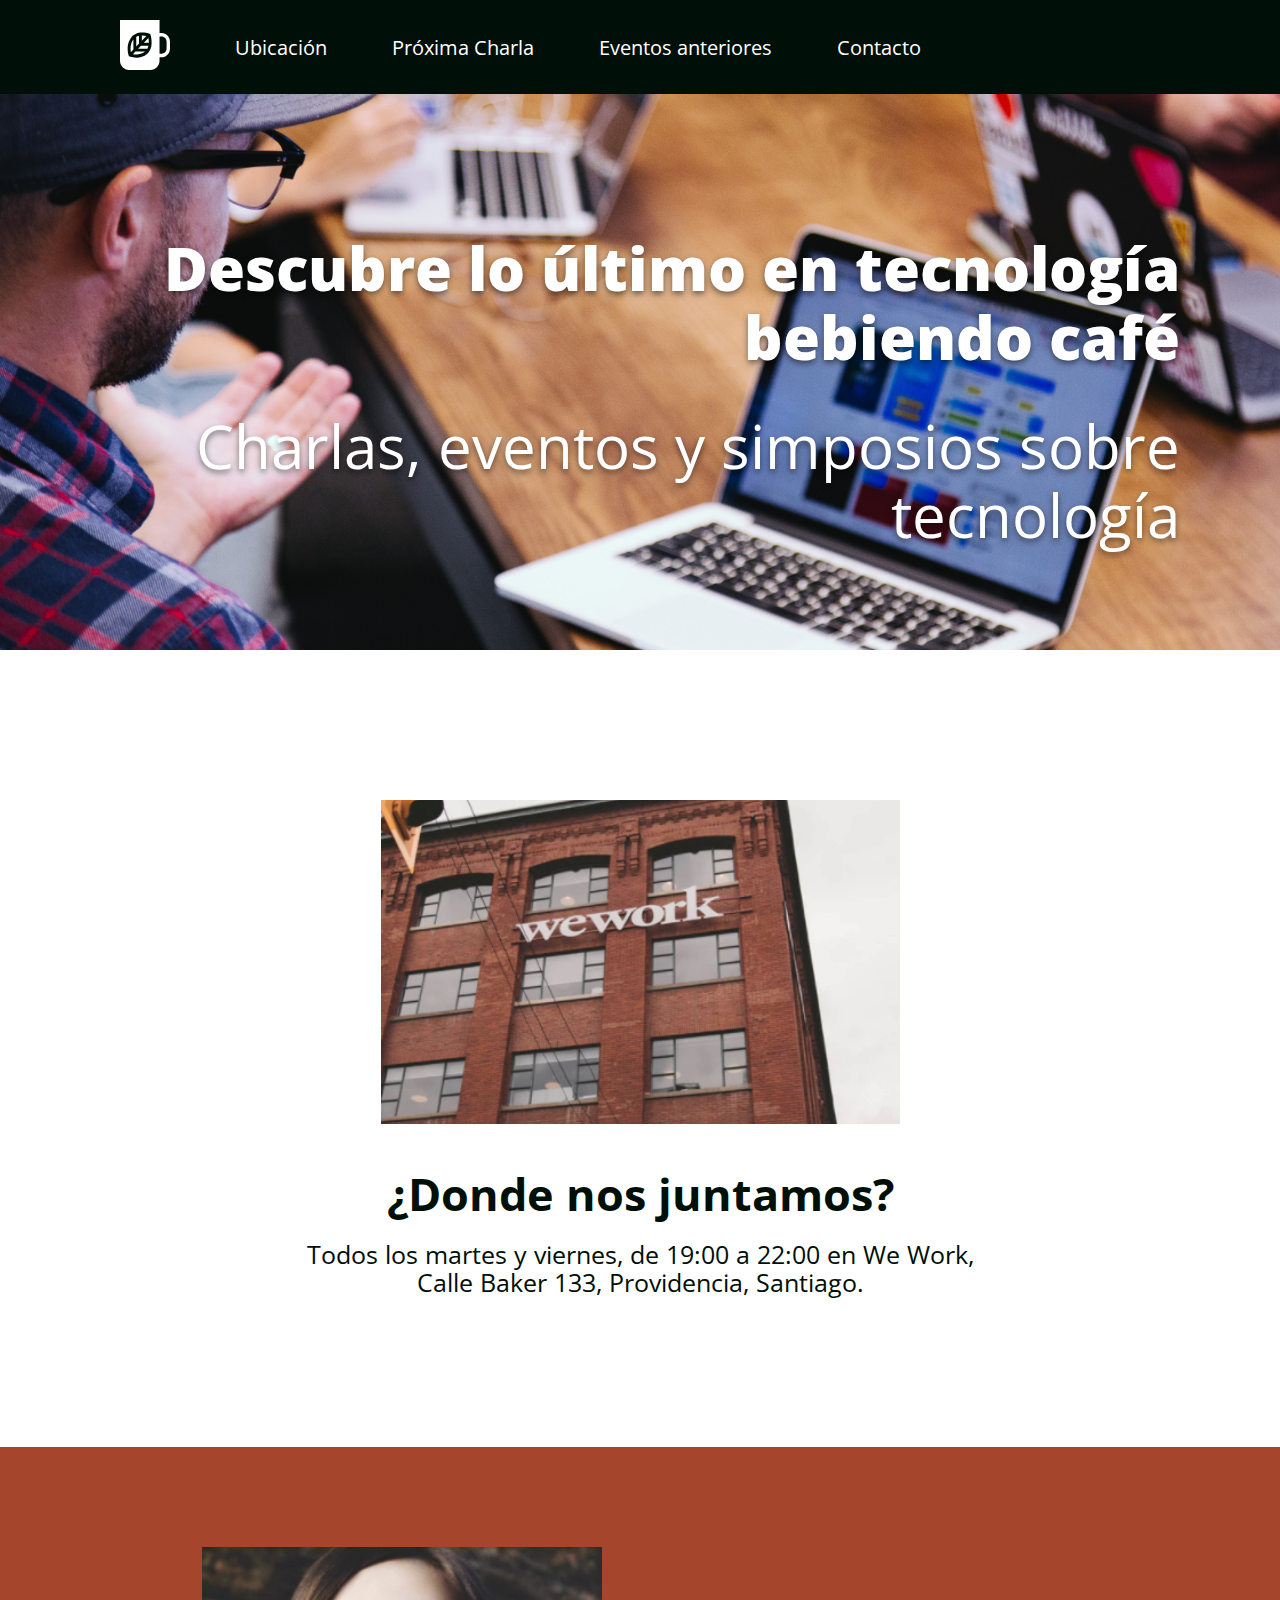
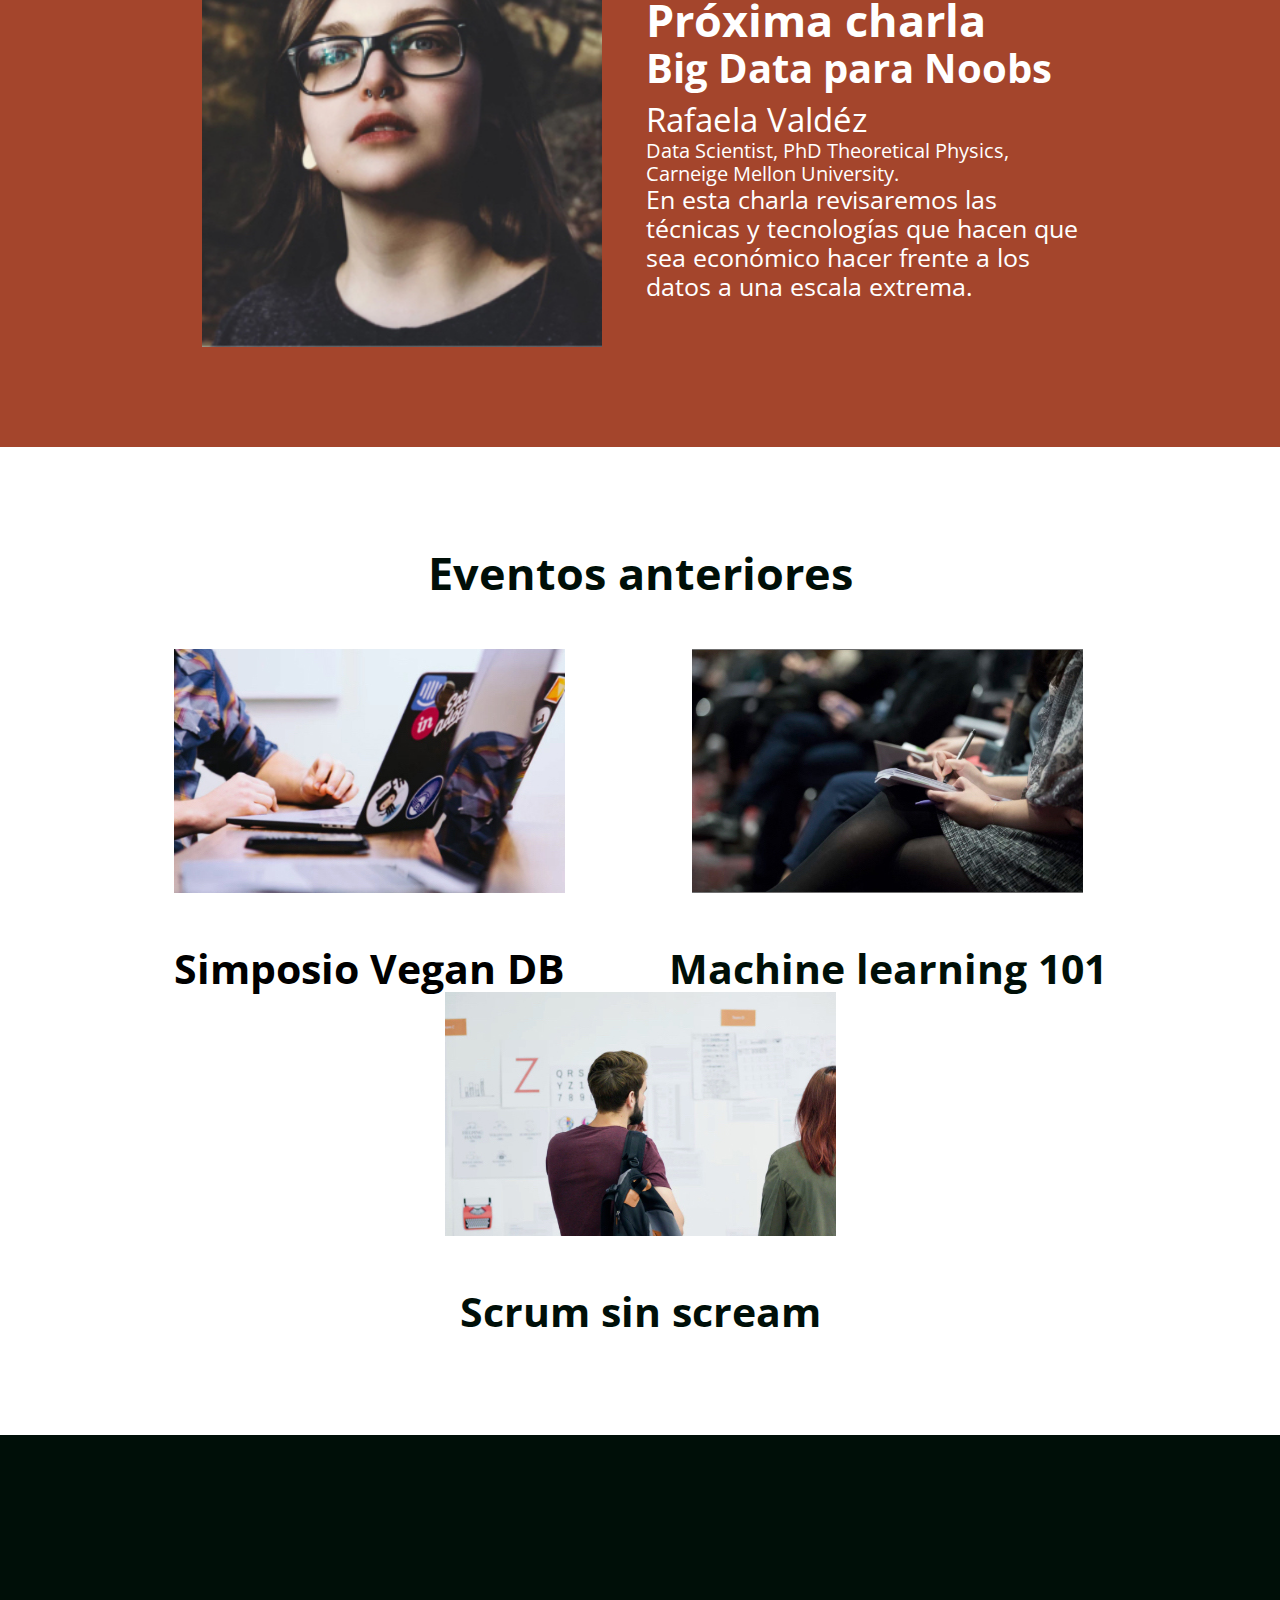
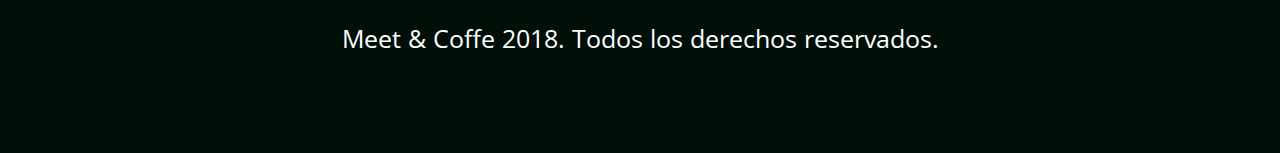
<file: index.html>
<!DOCTYPE html>
<html lang="en">

<head>
  <title>Meet & Coffee</title>
  <meta charset="utf-8" />
  <link rel="shortcut icon" type="image/png" href="./assets/img/favicon.png" />
  <meta name="author" content="Desafío Latam" />
  <meta name="description" content="Comparte tus conocimientos tomando café" />
  <meta name="keywords" content="charlas, eventos, simposios, tecnología, co-work" />
  <link rel="preconnect" href="https://fonts.googleapis.com" />
  <link rel="preconnect" href="https://fonts.gstatic.com" crossorigin />
  <link href="https://fonts.googleapis.com/css2?family=Open+Sans:wght@400;700;800&display=swap" rel="stylesheet" />
  <link rel="stylesheet" href="https://cdnjs.cloudflare.com/ajax/libs/font-awesome/5.9.0/css/all.min.css"
    integrity="sha512-q3eWabyZPc1XTCmF+8/LuE1ozpg5xxn7iO89yfSOd5/oKvyqLngoNGsx8jq92Y8eXJ/IRxQbEC+FGSYxtk2oiw=="
    crossorigin="anonymous" referrerpolicy="no-referrer" />
  <link rel="stylesheet" href="assets/css/normalize.css" />
  <link rel="stylesheet" href="assets/css/estilos.css" />
</head>

<body>
  <nav>
    <ul>
      <li>
        <a href="#">
          <img src="assets/img/coffee-cup.svg" width="50" />
        </a>
      </li>
      <li><a href="#Ubicacion">Ubicación</a></li>
      <li><a href="#Proxima-Charla">Próxima Charla</a></li>
      <li><a href="#Eventos">Eventos anteriores</a></li>
      <li><a href="#Contacto">Contacto</a></li>
    </ul>
  </nav>

  <header>
    <h1>
      Descubre lo último en tecnología <br />
      bebiendo café
    </h1>
    <h2>Charlas, eventos y simposios sobre tecnología</h2>
  </header>
  <section id="ubicacion">
    <img src="assets/img/we-work.jpg" />
    <h2>¿Donde nos juntamos?</h2>
    <p>
      Todos los martes y viernes, de 19:00 a 22:00 en We Work, <br />
      Calle Baker 133, Providencia, Santiago.
    </p>
  </section>

  <section id="Proxima-charla">
    <img src="assets/img/speaker.jpg" />
    <div class="texto">
      <h3>Próxima charla</h3>
      <h4>Big Data para Noobs</h4>
      <h6>Rafaela Valdéz</h6>
      <span>
        Data Scientist, PhD Theoretical Physics, Carneige Mellon University.
      </span>
      <p>
        En esta charla revisaremos las técnicas y tecnologías que hacen que sea
        económico hacer frente a los datos a una escala extrema.
      </p>
    </div>
  </section>

  <section id="Eventos">
    <h2>Eventos anteriores</h2>
    <a href="evento01.html">
      <article>
        <img src="assets/img/simposio-vegan.jpg" alt="Events simposio vegan" />
        <h3>Simposio Vegan DB</h3>
      </article>
    </a>
    <article>
      <img src="assets/img/machine-learning.jpg" alt="machine-learning" />
      <h3>Machine learning 101</h3>
    </article>
    <article>
      <img src="assets/img/scrum-sin-scream.jpg" alt="scrum-sin-scream" />
      <h3>Scrum sin scream</h3>
    </article>
  </section>

  <footer class="Contacto">
    <a href="https://github.com">
      <i class="fab fa-github-square fa-5x"></i>
    </a>
    <a href="https://twitter.com">
      <i class="fab fa-twitter-square fa-5x"></i>
    </a>
    <a href="https://www.linkedin.com">
      <i class="fab fa-linkedin fa-5x"></i>
    </a>
    <p>Meet & Coffe 2018. Todos los derechos reservados.</p>
  </footer>

</body>

</html>
</file>
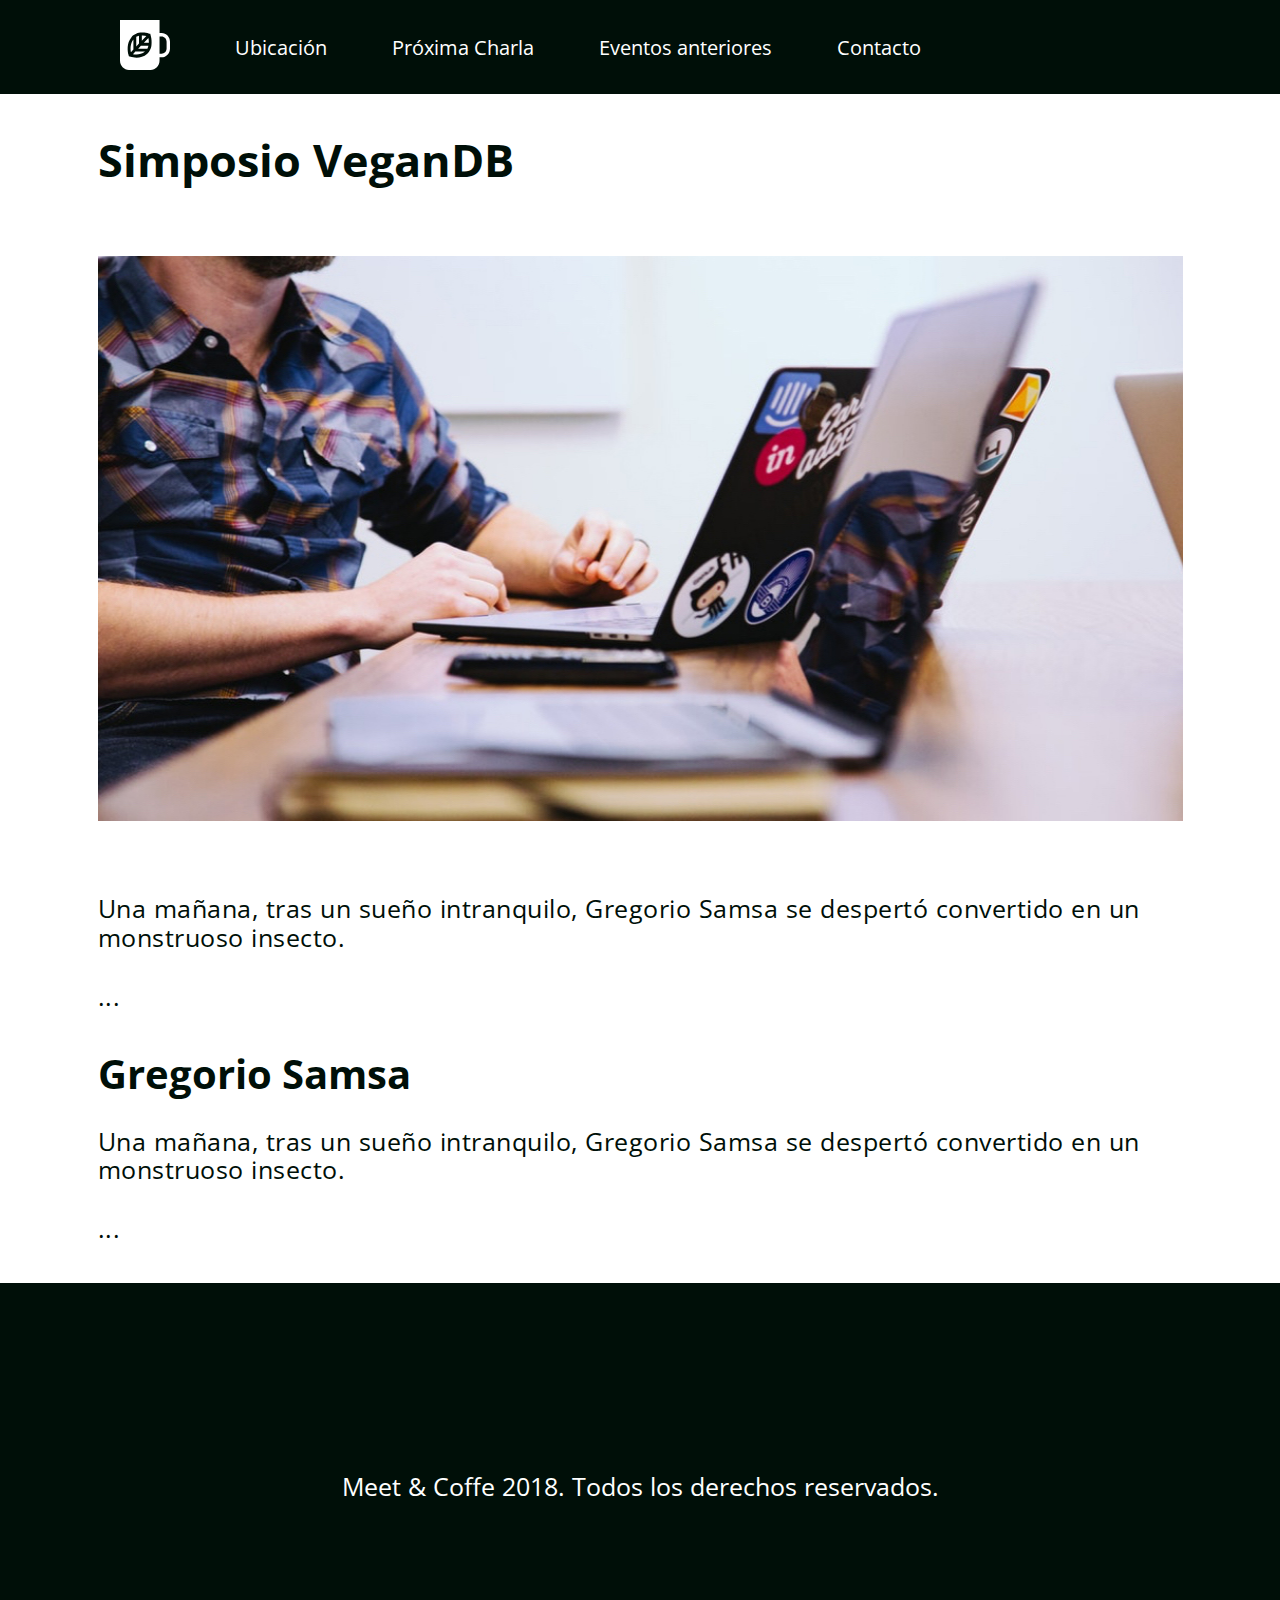
<file: evento01.html>
<!DOCTYPE html>
<html lang="en">

<head>
    <title>Meet & Coffee</title>
    <meta charset="utf-8" />
    <link rel="shortcut icon" type="image/png" href="./assets/img/favicon.png" />
    <meta name="author" content="Desafío Latam" />
    <meta name="description" content="Comparte tus conocimientos tomando café" />
    <meta name="keywords" content="charlas, eventos, simposios, tecnología, co-work" />
    <link rel="preconnect" href="https://fonts.googleapis.com" />
    <link rel="preconnect" href="https://fonts.gstatic.com" crossorigin />
    <link href="https://fonts.googleapis.com/css2?family=Open+Sans:wght@400;700;800&display=swap" rel="stylesheet" />
    <link rel="stylesheet" href="https://cdnjs.cloudflare.com/ajax/libs/font-awesome/5.9.0/css/all.min.css"
        integrity="sha512-q3eWabyZPc1XTCmF+8/LuE1ozpg5xxn7iO89yfSOd5/oKvyqLngoNGsx8jq92Y8eXJ/IRxQbEC+FGSYxtk2oiw=="
        crossorigin="anonymous" referrerpolicy="no-referrer" />
    <link rel="stylesheet" href="assets/css/normalize.css" />
    <link rel="stylesheet" href="assets/css/estilos.css" />
</head>

<body>
    <nav>
        <ul>
            <li>
                <a href="index.html">
                    <img src="assets/img/coffee-cup.svg" width="50" />
                </a>
            </li>
            <li><a href="#Ubicacion">Ubicación</a></li>
            <li><a href="#Proxima-Charla">Próxima Charla</a></li>
            <li><a href="#Eventos">Eventos anteriores</a></li>
            <li><a href="#Contacto">Contacto</a></li>
        </ul>
    </nav>

    <section class="simposio-vegan">
        <h1>Simposio VeganDB</h1>
        <img src="assets/img/post-1.jpg" alt="" />
        <p>
            Una mañana, tras un sueño intranquilo, Gregorio Samsa se despertó
            convertido en un monstruoso insecto.
        </p>
        <p>...</p>
    </section>
    <section class="simposio-vegan">
        <h2>Gregorio Samsa</h2>
        <p>
            Una mañana, tras un sueño intranquilo, Gregorio Samsa se despertó
            convertido en un monstruoso insecto.
        </p>
        <p>...</p>
    </section>




    <footer class="Contacto">
        <a href="https://github.com">
            <i class="fab fa-github-square fa-5x"></i>
        </a>
        <a href="https://twitter.com">
            <i class="fab fa-twitter-square fa-5x"></i>
        </a>
        <a href="https://www.linkedin.com">
            <i class="fab fa-linkedin fa-5x"></i>
        </a>
        <p>Meet & Coffe 2018. Todos los derechos reservados.</p>
    </footer>
</body>

</html>
</file>
<file: assets/css/estilos.css>
* {
    margin: 0;
    padding: 0;
    border: 0;
}
body {
    text-align: center;
    color: #000f08;
    font-family: "open sans";
}

/* nav bar */

nav {
    background-color: #000f08;
    color: white;
    text-align: left;
    padding: 20px 120px;
    font-size: 20px;
}

nav li {
    display: inline-block;
    vertical-align: middle;
    margin-right: 60px;
}

nav li a {
    color: white;
    text-decoration: none;
}


/* hero section */

header {
    text-align: right;
    background-image: url("../img/bg-hero.png");
    background-repeat: no-repeat;
    background-size: cover;
    color: white;
    padding: 100px;
    text-shadow: 0px 3px 6px #00000080;
}

header h1 {
    font-size: 60px;
    font-weight: 900;
}

header h2 {
    font-size: 60px;
    font-weight: 400;
}

/* Ubicación */

#ubicacion {
    padding: 150px;
}
#ubicacion h2 {
    font-size: 45px;
    margin: 40px 0px 20px 0px;
}

#ubicacion p{
    font-size: 25px;
}

/* proxima charla */

#Proxima-charla {
    background: #a4452c;
    padding: 100px;
    color: white;
}

#Proxima-charla img{
    height: 400px;
}

#Proxima-charla img, .texto {
    display: inline-block;
    vertical-align: middle;
}

#Proxima-charla .texto {
    text-align: left;
    width: 40%;
    margin-left: 40px;
}

#Proxima-charla .texto h3{
    font-size: 45px;
}

#Proxima-charla .texto h4{
    font-size: 40px;
    padding-bottom: 10px;
}

#Proxima-charla .texto h6{
    font-size: 33px;
}

#Proxima-charla .texto span {
    font-size: 20px;
}

#Proxima-charla .texto p {
    font-size: 25px;
}

#Proxima-charla .texto h6,
span,
p {
font-weight: 400;
}

/* Eventos */

#Eventos {
    padding: 100px;
}

#Eventos h2 {
    font-size: 45px;
    margin-bottom: 50px;
}

#Eventos a {
    text-decoration: none;
    color: #000;
}

#Eventos article {
    display: inline-block;
    margin: 0px 50px;
    font-size: 35px;
}

#Eventos article img {
    margin-bottom: 45px;
}
    
/* Footer */
footer {
    background-color: #000f08;
    color: white;
    padding: 120px 100px 100px 100px;
    font-size: 25px;
}
footer a {
    color: white;
    margin: 0px 20px;
    text-decoration: none;
}

footer p {
    margin-top: 40px;
}

/* Estilos evento 01 */

.simposio-vegan {
    width: 1085px;
    margin: 40px auto;
    text-align: left;
    }
.simposio-vegan img{
    width: 100%;
    height: 565px;
    margin: 40px 0;
}
.simposio-vegan h1 {
    font-size: 45px;
}
.simposio-vegan h2 {
    font-size: 40px;
}
.simposio-vegan p{
    margin: 30px 0;
    font-size: 25px;
    letter-spacing: 0.5px;
    color: #000F08;
}
</file>
